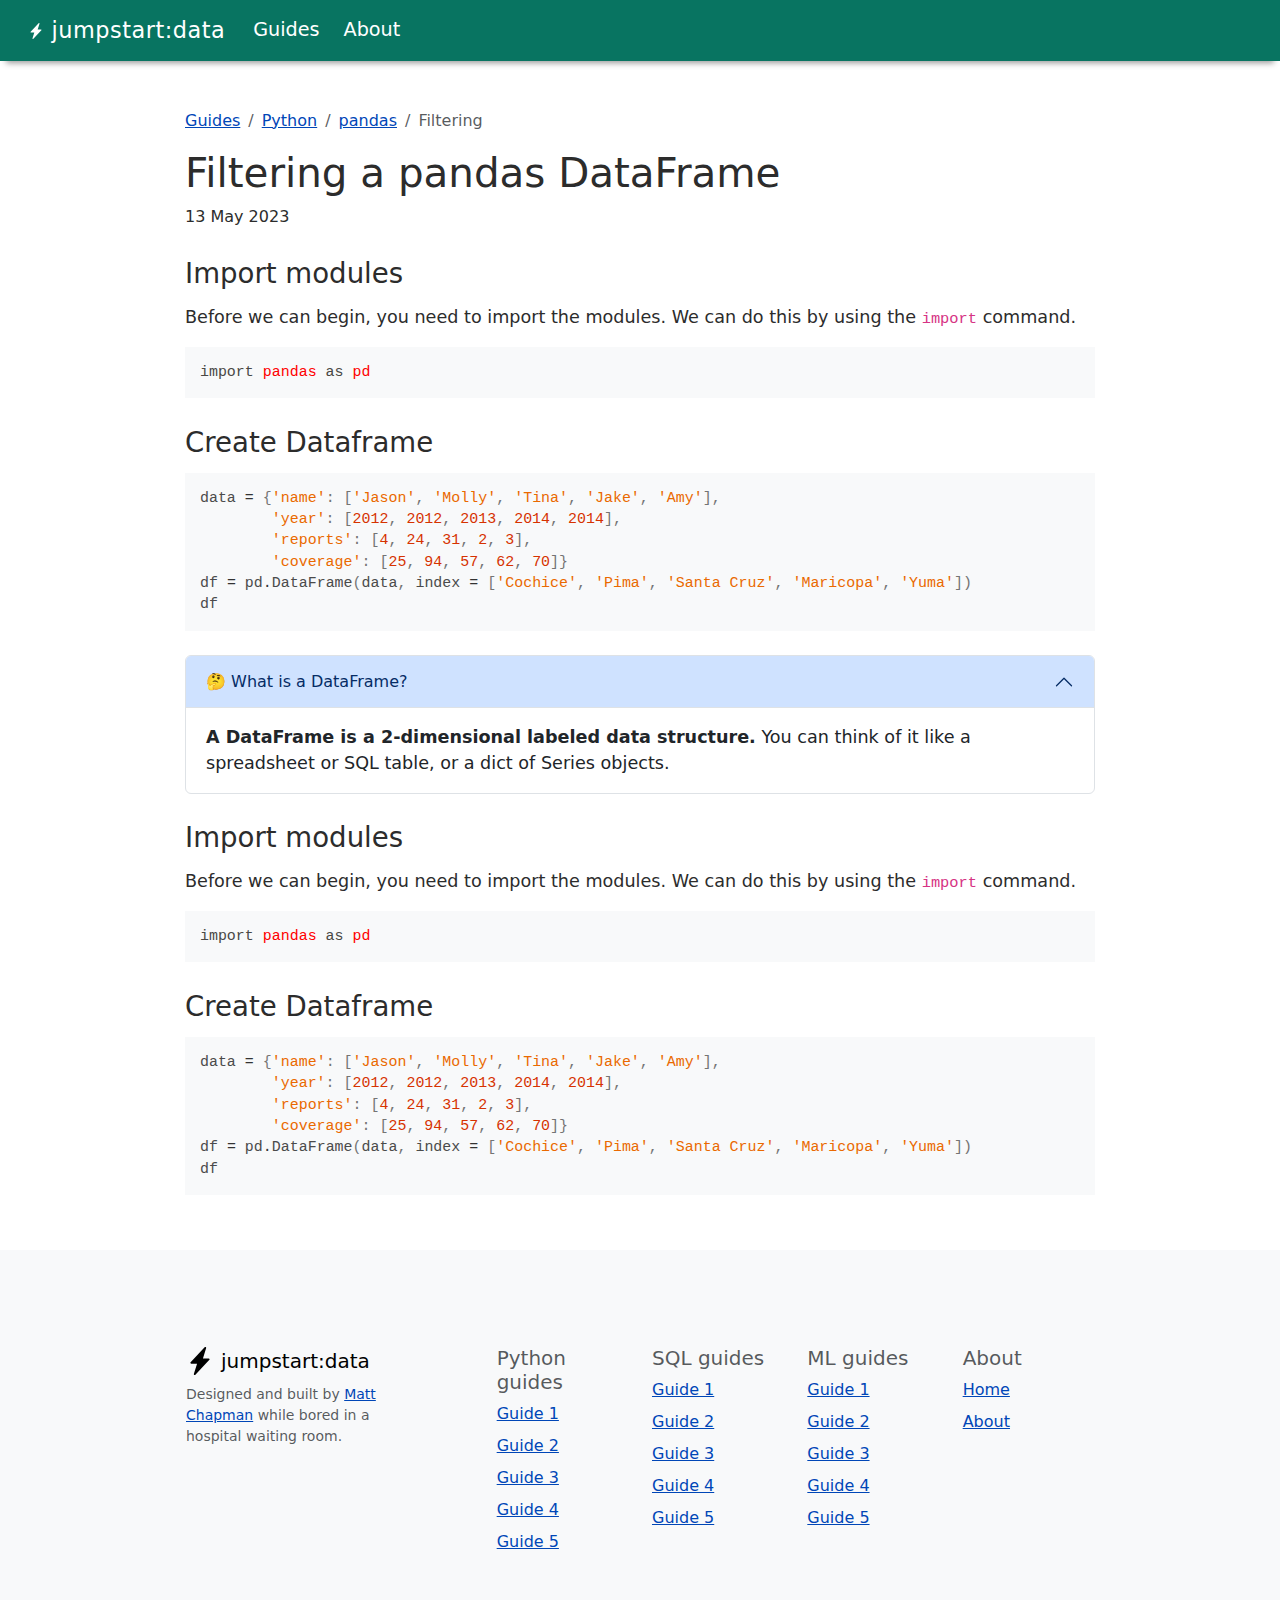
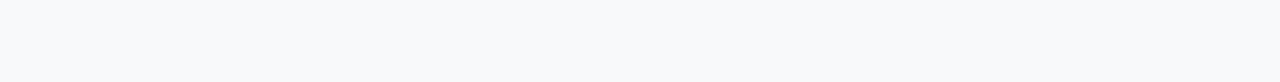
<file: guide1.html>
<!DOCTYPE html>
<html>
<head>
    <title>jumpstart:data</title>
    <meta charset="utf-8" />
    <meta name="viewport" content="width=device-width, initial-scale=1">
    <link href="https://cdn.jsdelivr.net/npm/bootstrap@5.3.0-alpha3/dist/css/bootstrap.min.css" rel="stylesheet">
    <link rel="stylesheet" href="https://cdnjs.cloudflare.com/ajax/libs/font-awesome/4.7.0/css/font-awesome.min.css">
    <link href="syntax.css" rel="stylesheet">
    <link href="custom.css" rel="stylesheet"> 
</head>
<body>

    <nav class="navbar navbar-expand-md navbar-dark" style="background-color: rgba(0,111,92, .97)">
        <div class="container-fluid">
            <a href="#" class="navbar-brand mx-lg-3 mx-1">
                <svg xmlns="http://www.w3.org/2000/svg" width="16" height="16" fill="currentColor" class="bi bi-lightning-charge-fill" viewBox="0 0 16 16">
                    <path d="M11.251.068a.5.5 0 0 1 .227.58L9.677 6.5H13a.5.5 0 0 1 .364.843l-8 8.5a.5.5 0 0 1-.842-.49L6.323 9.5H3a.5.5 0 0 1-.364-.843l8-8.5a.5.5 0 0 1 .615-.09z"/>
                  </svg>
                jumpstart:data
            </a>
            <button class="navbar-toggler" data-bs-toggle="collapse" data-bs-target="#nav" aria-controls="nav" aria-label="Expand Navigation">
                <div class="navbar-toggler-icon"></div>
                <!-- <span>
                    <i class="fa fa-bars"></i>
                </span> -->
            </button>
            <div class="collapse navbar-collapse" id="nav">
                <ul class="navbar-nav">
                    <!-- <li class="nav-item">
                        <a href="index.html" class="nav-link active px-sm-0 px-md-2" aria-current="page">Home</a>
                    </li> -->
                    <li class="nav-item mx-1">
                        <a href="#" class="nav-link px-sm-0 px-md-2">Guides</a>
                    </li>
                    <li class="nav-item mx-1">
                        <a href="#" class="nav-link px-sm-0 px-md-2">About</a>
                    </li>
                    <!-- <li>
                        <div class="bd-search" id="docsearch" data-bd-docs-version="5.2"><button type="button" class="DocSearch DocSearch-Button" aria-label="Search"><span class="DocSearch-Button-Container"><svg width="20" height="20" class="DocSearch-Search-Icon" viewBox="0 0 20 20"><path d="M14.386 14.386l4.0877 4.0877-4.0877-4.0877c-2.9418 2.9419-7.7115 2.9419-10.6533 0-2.9419-2.9418-2.9419-7.7115 0-10.6533 2.9418-2.9419 7.7115-2.9419 10.6533 0 2.9419 2.9418 2.9419 7.7115 0 10.6533z" stroke="currentColor" fill="none" fill-rule="evenodd" stroke-linecap="round" stroke-linejoin="round"></path></svg><span class="DocSearch-Button-Placeholder">Search</span></span><span class="DocSearch-Button-Keys"><kbd class="DocSearch-Button-Key">⌘</kbd><kbd class="DocSearch-Button-Key">K</kbd></span></button></div>
                    </li> -->
                    <!-- <li class="nav-item d-none d-sm-block d-md-none">
                        <button type="button" class="btn btn-warning navbar-btn">
                            <a href="#" class="external text-decoration-none text-reset">Buy me a coffee?</a>
                        </button>
                    </li> -->
                </ul>                
                <!-- <form class="d-flex" role="search">
                    <input class="form-control me-2" type="search" placeholder="Search" aria-label="Search">
                    <button class="btn btn-outline-success" type="submit">Search</button>
                </form> -->
            </div>
            <!-- <button type="button" class="btn btn-warning navbar-btn d-none d-md-block">
                <a href="#" class="external text-decoration-none text-reset">Buy me a coffee?</a>
            </button> -->
        </div>
    </nav>

    <div class="container pt-lg-5 pt-4"> <!-- p-sm-5 px-sm-4 px-md-5 mt-sm-5 mt-1 px-3 -->
        <div class="row">
            <div class="col-sm-12">
                <article>
                    <div class="technical_note">
                        <ol class="breadcrumb rounded-3">
                            <li class="breadcrumb-item"><a href="#">Guides</a></li>
                            <li class="breadcrumb-item"><a href="#">Python</a></li>
                            <li class="breadcrumb-item"><a href="#">pandas</a></li>
                            <li class="breadcrumb-item active" aria-current="page">Filtering</li>
                          </ol>
                        <header>
                            <!-- <h1 class="technical_note_title">Filter pandas Dataframes</h1> -->
                            <h1 class="bd-title mb-0">Filtering a pandas DataFrame</h1>
                            <!-- <p class="bd-lead">Lorem ipsum dolor sit amet consectetur adipisicing elit.</p> -->
                            <div class="technical_note_date mt-2">
                                <time datetime=" 2017-12-20T11:53:49-07:00 "> 13 May 2023</time>
                            </div>
                        </header>
                        <div class="content">
                            <h2 id="import-modules">Import modules</h2>
                            <p>Before we can begin, you need to import the modules. We can do this by using the <code>import</code> command.</p>
<div class="highlight"><pre tabindex="0" class="chroma"><code class="language-python" data-lang="python"><span class="kn">import</span> <span class="nn">pandas</span> <span class="k">as</span> <span class="nn">pd</span>
</code></pre></div>


<h2 id="create-dataframe">Create Dataframe</h2>
<div class="highlight">
    <pre tabindex="0" class="chroma"><code class="language-python" data-lang="python"><span class="n">data</span> <span class="o">=</span> <span class="p">{</span><span class="s1">&#39;name&#39;</span><span class="p">:</span> <span class="p">[</span><span class="s1">&#39;Jason&#39;</span><span class="p">,</span> <span class="s1">&#39;Molly&#39;</span><span class="p">,</span> <span class="s1">&#39;Tina&#39;</span><span class="p">,</span> <span class="s1">&#39;Jake&#39;</span><span class="p">,</span> <span class="s1">&#39;Amy&#39;</span><span class="p">],</span> 
        <span class="s1">&#39;year&#39;</span><span class="p">:</span> <span class="p">[</span><span class="mi">2012</span><span class="p">,</span> <span class="mi">2012</span><span class="p">,</span> <span class="mi">2013</span><span class="p">,</span> <span class="mi">2014</span><span class="p">,</span> <span class="mi">2014</span><span class="p">],</span> 
        <span class="s1">&#39;reports&#39;</span><span class="p">:</span> <span class="p">[</span><span class="mi">4</span><span class="p">,</span> <span class="mi">24</span><span class="p">,</span> <span class="mi">31</span><span class="p">,</span> <span class="mi">2</span><span class="p">,</span> <span class="mi">3</span><span class="p">],</span>
        <span class="s1">&#39;coverage&#39;</span><span class="p">:</span> <span class="p">[</span><span class="mi">25</span><span class="p">,</span> <span class="mi">94</span><span class="p">,</span> <span class="mi">57</span><span class="p">,</span> <span class="mi">62</span><span class="p">,</span> <span class="mi">70</span><span class="p">]}</span>
<span class="n">df</span> <span class="o">=</span> <span class="n">pd</span><span class="o">.</span><span class="n">DataFrame</span><span class="p">(</span><span class="n">data</span><span class="p">,</span> <span class="n">index</span> <span class="o">=</span> <span class="p">[</span><span class="s1">&#39;Cochice&#39;</span><span class="p">,</span> <span class="s1">&#39;Pima&#39;</span><span class="p">,</span> <span class="s1">&#39;Santa Cruz&#39;</span><span class="p">,</span> <span class="s1">&#39;Maricopa&#39;</span><span class="p">,</span> <span class="s1">&#39;Yuma&#39;</span><span class="p">])</span>
<span class="n">df</span>
</code></pre></div><div></div>

                            <!-- Accordian -->
                            <div class="accordion mt-4" id="accordionExample">
                                <div class="accordion-item">
                                  <h6 class="accordion-header" id="headingOne">
                                    <button class="accordion-button" type="button" data-bs-toggle="collapse" data-bs-target="#collapseOne" aria-expanded="true" aria-controls="collapseOne">
                                    🤔 What is a DataFrame?
                                    </button>
                                  </h6>
                                  <div id="collapseOne" class="accordion-collapse collapse show" aria-labelledby="headingOne" data-bs-parent="#accordionExample">
                                    <div class="accordion-body">
                                      <strong>A DataFrame is a 2-dimensional labeled data structure.</strong> You can think of it like a spreadsheet or SQL table, or a dict of Series objects.
                                    </div>
                                  </div>
                                </div>
                            </div>

                            <h2 id="import-modules">Import modules</h2>
                            <p>Before we can begin, you need to import the modules. We can do this by using the <code>import</code> command.</p>
<div class="highlight"><pre tabindex="0" class="chroma"><code class="language-python" data-lang="python"><span class="kn">import</span> <span class="nn">pandas</span> <span class="k">as</span> <span class="nn">pd</span>
</code></pre></div><h2 id="create-dataframe">Create Dataframe</h2>
<div class="highlight">
    <pre tabindex="0" class="chroma"><code class="language-python" data-lang="python"><span class="n">data</span> <span class="o">=</span> <span class="p">{</span><span class="s1">&#39;name&#39;</span><span class="p">:</span> <span class="p">[</span><span class="s1">&#39;Jason&#39;</span><span class="p">,</span> <span class="s1">&#39;Molly&#39;</span><span class="p">,</span> <span class="s1">&#39;Tina&#39;</span><span class="p">,</span> <span class="s1">&#39;Jake&#39;</span><span class="p">,</span> <span class="s1">&#39;Amy&#39;</span><span class="p">],</span> 
        <span class="s1">&#39;year&#39;</span><span class="p">:</span> <span class="p">[</span><span class="mi">2012</span><span class="p">,</span> <span class="mi">2012</span><span class="p">,</span> <span class="mi">2013</span><span class="p">,</span> <span class="mi">2014</span><span class="p">,</span> <span class="mi">2014</span><span class="p">],</span> 
        <span class="s1">&#39;reports&#39;</span><span class="p">:</span> <span class="p">[</span><span class="mi">4</span><span class="p">,</span> <span class="mi">24</span><span class="p">,</span> <span class="mi">31</span><span class="p">,</span> <span class="mi">2</span><span class="p">,</span> <span class="mi">3</span><span class="p">],</span>
        <span class="s1">&#39;coverage&#39;</span><span class="p">:</span> <span class="p">[</span><span class="mi">25</span><span class="p">,</span> <span class="mi">94</span><span class="p">,</span> <span class="mi">57</span><span class="p">,</span> <span class="mi">62</span><span class="p">,</span> <span class="mi">70</span><span class="p">]}</span>
<span class="n">df</span> <span class="o">=</span> <span class="n">pd</span><span class="o">.</span><span class="n">DataFrame</span><span class="p">(</span><span class="n">data</span><span class="p">,</span> <span class="n">index</span> <span class="o">=</span> <span class="p">[</span><span class="s1">&#39;Cochice&#39;</span><span class="p">,</span> <span class="s1">&#39;Pima&#39;</span><span class="p">,</span> <span class="s1">&#39;Santa Cruz&#39;</span><span class="p">,</span> <span class="s1">&#39;Maricopa&#39;</span><span class="p">,</span> <span class="s1">&#39;Yuma&#39;</span><span class="p">])</span>
<span class="n">df</span>
</code></pre></div><div></div>
                        </div>
                    </div>
                </article>
            </div>
        </div>
    </div>

    <footer class="bd-footer py-4 py-md-5 mt-5 bg-body-tertiary">
        <div class="container py-4 py-md-5 px-4 px-md-3 text-body-secondary">
          <div class="row">
            <div class="col-lg-3 mb-3">
              <!-- <a class="d-inline-flex align-items-center mb-2 text-body-emphasis text-decoration-none" href="/" aria-label="Jumpstart Data">
                <svg xmlns="http://www.w3.org/2000/svg" width="40" height="32" class="d-block me-2" viewBox="0 0 118 94" role="img"><title>Bootstrap</title><path fill-rule="evenodd" clip-rule="evenodd" d="M24.509 0c-6.733 0-11.715 5.893-11.492 12.284.214 6.14-.064 14.092-2.066 20.577C8.943 39.365 5.547 43.485 0 44.014v5.972c5.547.529 8.943 4.649 10.951 11.153 2.002 6.485 2.28 14.437 2.066 20.577C12.794 88.106 17.776 94 24.51 94H93.5c6.733 0 11.714-5.893 11.491-12.284-.214-6.14.064-14.092 2.066-20.577 2.009-6.504 5.396-10.624 10.943-11.153v-5.972c-5.547-.529-8.934-4.649-10.943-11.153-2.002-6.484-2.28-14.437-2.066-20.577C105.214 5.894 100.233 0 93.5 0H24.508zM80 57.863C80 66.663 73.436 72 62.543 72H44a2 2 0 01-2-2V24a2 2 0 012-2h18.437c9.083 0 15.044 4.92 15.044 12.474 0 5.302-4.01 10.049-9.119 10.88v.277C75.317 46.394 80 51.21 80 57.863zM60.521 28.34H49.948v14.934h8.905c6.884 0 10.68-2.772 10.68-7.727 0-4.643-3.264-7.207-9.012-7.207zM49.948 49.2v16.458H60.91c7.167 0 10.964-2.876 10.964-8.281 0-5.406-3.903-8.178-11.425-8.178H49.948z" fill="currentColor"></path></svg>
                <span class="fs-5">Matt Chapman</span>
              </a> -->
              <a class="d-inline-flex align-items-center mb-2 text-body-emphasis text-decoration-none" href="/" aria-label="Jumpstart Data">
                <svg xmlns="http://www.w3.org/2000/svg" width="28" height="28" fill="currentColor" class="bi bi-lightning-charge-fill" viewBox="0 0 16 16">
                    <path d="M11.251.068a.5.5 0 0 1 .227.58L9.677 6.5H13a.5.5 0 0 1 .364.843l-8 8.5a.5.5 0 0 1-.842-.49L6.323 9.5H3a.5.5 0 0 1-.364-.843l8-8.5a.5.5 0 0 1 .615-.09z"/>
                </svg>
                  <span class="fs-5 footer-brand">jumpstart:data</span>
              </a>
              <ul class="list-unstyled small">
                <li class="mb-2">Designed and built by <a href="https://medium.com/@mattchapmanmsc">Matt Chapman</a> while bored in a hospital waiting room.</a></li>
                <!-- <li class="mb-2">Code licensed <a href="https://github.com/twbs/bootstrap/blob/main/LICENSE" target="_blank" rel="license noopener">MIT</a>, docs <a href="https://creativecommons.org/licenses/by/3.0/" target="_blank" rel="license noopener">CC BY 3.0</a>.</li> -->
              </ul>
            </div>
            <div class="col-6 col-lg-2 offset-lg-1 mb-3">
              <h5>Python guides</h5>
              <ul class="list-unstyled">
                <li class="mb-2"><a href="#">Guide 1</a></li>
                <li class="mb-2"><a href="#">Guide 2</a></li>
                <li class="mb-2"><a href="#">Guide 3</a></li>
                <li class="mb-2"><a href="#">Guide 4</a></li>
                <li class="mb-2"><a href="#">Guide 5</a></li>
              </ul>
            </div>
            <div class="col-6 col-lg-2 mb-3">
              <h5>SQL guides</h5>
              <ul class="list-unstyled">
                <li class="mb-2"><a href="#">Guide 1</a></li>
                <li class="mb-2"><a href="#">Guide 2</a></li>
                <li class="mb-2"><a href="#">Guide 3</a></li>
                <li class="mb-2"><a href="#">Guide 4</a></li>
                <li class="mb-2"><a href="#">Guide 5</a></li>
              </ul>
            </div>
            <div class="col-6 col-lg-2 mb-3">
              <h5>ML guides</h5>
              <ul class="list-unstyled">
                <li class="mb-2"><a href="#">Guide 1</a></li>
                <li class="mb-2"><a href="#">Guide 2</a></li>
                <li class="mb-2"><a href="#">Guide 3</a></li>
                <li class="mb-2"><a href="#">Guide 4</a></li>
                <li class="mb-2"><a href="#">Guide 5</a></li>
              </ul>
            </div>
            <div class="col-6 col-lg-2 mb-3">
              <h5>About</h5>
              <ul class="list-unstyled">
                <li class="mb-2"><a href="#">Home</a></li>
                <li class="mb-2"><a href="#">About</a></li>
              </ul>
            </div>
          </div>
        </div>
      </footer>

    <!-- JS scripts -->
    <!-- <script src="https://cdn.jsdelivr.net/npm/bootstrap@5.3.0-alpha3/dist/js/bootstrap.bundle.min.js" integrity="sha384-ENjdO4Dr2bkBIFxQpeoTz1HIcje39Wm4jDKdf19U8gI4ddQ3GYNS7NTKfAdVQSZe" crossorigin="anonymous"></script> -->
    <script src="https://cdn.jsdelivr.net/npm/@popperjs/core@2.11.7/dist/umd/popper.min.js" integrity="sha384-zYPOMqeu1DAVkHiLqWBUTcbYfZ8osu1Nd6Z89ify25QV9guujx43ITvfi12/QExE" crossorigin="anonymous"></script>
<script src="https://cdn.jsdelivr.net/npm/bootstrap@5.3.0-alpha3/dist/js/bootstrap.min.js" integrity="sha384-Y4oOpwW3duJdCWv5ly8SCFYWqFDsfob/3GkgExXKV4idmbt98QcxXYs9UoXAB7BZ" crossorigin="anonymous"></script>
</body>
</file>
<file: syntax.css>
/* Background */ .chroma { background-color: #F8F9FA}
/* Error */ .chroma .err { color: #ff0000;}
/* LineTableTD */ .chroma .lntd {vertical-align: top; padding: 0; margin: 0; border: 0; }
/* LineTable */ .chroma .lntable {border-spacing: 0; padding: 0; margin: 0; border: 0; width: 100%; overflow: auto; display: block; }
/* LineHighlight */ .chroma .hl { background-color: #ffffcc; display: block; width: 100% }
/* LineNumbersTable */ .chroma .lnt {margin-right: 0.4em; padding: 0 0.4em 0 0.4em; display: block; }
/* LineNumbers */ .chroma .ln {margin-right: 0.4em; padding: 0 0.4em 0 0.4em; }
/* Keyword */ .chroma .k { color: #494845; /*font-weight: bold }*/ }
/* KeywordConstant */ .chroma .kc { color: #494845; /*font-weight: bold }*/ }
/* KeywordDeclaration */ .chroma .kd { color: #494845; /*font-weight: bold }*/ }
/* KeywordNamespace */ .chroma .kn { color: #494845; /*font-weight: bold }*/ }
/* KeywordPseudo */ .chroma .kp { color: #0088ff; /*font-weight: bold }*/ }
/* KeywordReserved */ .chroma .kr { color: #228899; /*font-weight: bold }*/ }
/* KeywordType */ .chroma .kt { color: #6666ff; /*font-weight: bold }*/ }
.chroma .n { color: #4b4b4b }
/* NameAttribute */ .chroma .na { color: #ff0000 }
/* NameBuiltin */ .chroma .nb { color: #ff0000 }
/* NameClass */ .chroma .nc { color: #ff0000; /*font-weight: bold }*/ }
/* NameConstant */ .chroma .no { color: #ff0000; /*font-weight: bold }*/ }
/* NameDecorator */ .chroma .nd { color: #ff0000; /*font-weight: bold }*/ }
/* NameEntity */ .chroma .ni { color: #ff0000 }
/* NameException */ .chroma .ne { color: #ff0000; /*font-weight: bold }*/ }
/* NameFunction */ .chroma .nf { color: #ff0000; /*font-weight: bold }*/ }
/* NameLabel */ .chroma .nl { color: #ff0000; /*font-weight: bold }*/ }
/* NameNamespace */ .chroma .nn { color: #ff0000; /*font-weight: bold }*/ }
/* NameTag */ .chroma .nt { color: #ff0000 }
/* NameVariable */ .chroma .nv { color: #ff0000 }
/* NameVariableClass */ .chroma .vc { color: #ff0000 }
/* NameVariableGlobal */ .chroma .vg { color: #ff0000 }
/* NameVariableInstance */ .chroma .vi { color: #ff0000 }
/* LiteralString */ .chroma .s { }
/* LiteralStringAffix */ .chroma .s1 { color: #ea6900  }
/* LiteralStringBacktick */ .chroma .sb { }
/* LiteralStringChar */ .chroma .sc { color: #ea6900}
/* LiteralStringDoc */ .chroma .sd { color: #ea6900}
/* LiteralStringEscape */ .chroma .se { color: #ea6900; ; /*font-weight: bold }*/ }
/* LiteralStringInterpol */ .chroma .si { background-color: #eeeeee }
/* LiteralStringOther */ .chroma .sx { color: #ea6900; }
/* LiteralStringRegex */ .chroma .sr { color: #ea6900; }
/* LiteralStringSymbol */ .chroma .ss { color: #ea6900; }
/* LiteralNumber */ .chroma .m { color: #d63200; /*font-weight: bold }*/ }
/* LiteralNumberBin */ .chroma .mb { color: #d63200; /*font-weight: bold }*/ }
/* LiteralNumberFloat */ .chroma .mf { color: #d63200; /*font-weight: bold }*/ }
/* LiteralNumberHex */ .chroma .mh { color: #d63200; /*font-weight: bold }*/ }
/* LiteralNumberInteger */ .chroma .mi { color: #d63200; /*font-weight: bold }*/ }
/* LiteralNumberIntegerLong */ .chroma .il { color: #d63200; /*font-weight: bold }*/ }
/* LiteralNumberOct */ .chroma .mo { color: #d63200; /*font-weight: bold }*/ }
/* Operator */ .chroma .o { color: #333333 }
/* OperatorWord */ .chroma .ow { color: #333333; /*font-weight: bold }*/ }
/* Comment */ .chroma .c { color: #bb8000; font-style: italic }
/* CommentHashbang */ .chroma .ch { color: #bb8000; font-style: italic }
/* CommentMultiline */ .chroma .cm { color: #bb8000; font-style: italic }
/* CommentSingle */ .chroma .c1 { color: #bb8000; font-style: italic }
/* CommentSpecial */ .chroma .cs { color: #bb8000; /*font-weight: bold }*/ font-style: italic }
/* CommentPreproc */ .chroma .cp { color: #bb8000 }
/* CommentPreprocFile */ .chroma .cpf { color: #bb8000 }
/* GenericDeleted */ .chroma .gd { color: #a00000 }
/* GenericEmph */ .chroma .ge { font-style: italic }
/* GenericError */ .chroma .gr { color: #ff0000 }
/* GenericHeading */ .chroma .gh { color: #000080; /*font-weight: bold }*/ }
/* GenericInserted */ .chroma .gi { color: #00a000 }
/* GenericOutput */ .chroma .go { color: #888888 }
/* GenericPrompt */ .chroma .gp { color: #c65d09; /*font-weight: bold }*/ }
/* GenericStrong */ .chroma .gs { font-weight: bold }
/* GenericSubheading */ .chroma .gu { color: #800080; /*font-weight: bold }*/ }
/* GenericTraceback */ .chroma .gt { color: #0044dd }
/* TextWhitespace */ .chroma .w { color: #bbbbbb }
</file>
<file: custom.css>
@charset "UTF-8";

.mb-0 {
    margin-bottom: 0!important;
}

.bd-lead {
    font-size: calc(1.275rem + .3vw);
    font-weight: 300;
    margin-top: 10px;
}

.btn-warning {
    /* background-color: #FF6718;
    border: 0;
    color: white; */
    font-weight: 500;
}

.navbar-toggler {
    border: 0;
}

.h1-gradient {
    background: linear-gradient(.25turn, #42047e, #07f49e);
    -webkit-background-clip: text;
    -webkit-text-fill-color: transparent;
    text-decoration: none;
}

.no-decoration {
    text-decoration: none;
}

.text-white {
    color: white;
}

.overflow-hidden {
    max-height: 50vh;
}

@media (max-width: 1000px) {
    .overflow-hidden {max-height: 50vh}
}

@media (max-width: 800px) {
    .overflow-hidden {max-height: 43vh}
}

@media (max-width: 700px) {
    .overflow-hidden {max-height: 39vh}
}

@media (max-width: 650px) {
    .overflow-hidden {max-height: 35vh}
}

@media (max-width: 600px) {
    .overflow-hidden {max-height: 34vh}
}

@media (max-width: 550px) {
    .overflow-hidden {max-height: 33vh}
}

@media (max-width: 500px) {
    .overflow-hidden {max-height: 32vh}
}

@media (max-width: 450px) {
.display-4 {font-size: calc(1.275rem + 2.5vw);}
.overflow-hidden {max-height: 28vh}
}

@media (max-width: 400px) {
    /* .overflow-hidden {max-height: 25vh} */
    .overflow-hidden {display: none;}
}

.footer-brand {
    font-weight: 500;
    margin-left: 7px;
}

/* FILTERING SYSTEM */

.filterDiv {
    display: none; /* Hidden by default */
  }
  
  /* The "show" class is added to the filtered elements */
  .show {
    display: flex;
  }


/* CARDS */

/* .text-body-secondary {
    font-family: monospace;
} */

.card {
    border-color:rgba(175, 175, 175, 0.3);
}

.card-title:hover {
    background: linear-gradient(.25turn, #42047e, #07f49e);
    -webkit-background-clip: text;
    -webkit-text-fill-color: transparent;
    text-decoration: none;
}

.card-footer {
    border-color:rgba(175, 175, 175, 0.3);
}

.badge {
    border-radius: 25px;
    color: black;
    font-weight: 200;
}

.badge-python {
    background-color: #D5F9DE;
}

.badge-pandas {
    background-color: #FFD6BA;
}

.badge-sql {
    background-color: #BEB8EB;
}


/* CHECKBOX SELECTORS */

/* [value="python"]:checked ~ .card[data-category="python"],
[value="sql"]:checked ~ .card[data-category="sql"]
{ 
    display: block;
    animation: fadeIn .25s;
}

[value="python"]:not(:checked) ~ .card[data-category="python"],
[value="sql"]:not(:checked) ~ .card[data-category="sql"]
{
    display: none;
    animation: fadeOut .25s;
} */


/* @media (max-width: 370px) {
    .display-4 {font-size: calc(1.275rem + 1.8vw);}
    .overflow-hidden {max-height: 22vh;}
    }

@media (max-width: 350px) {
    .overflow-hidden {max-height: 18vh}
} */

.image-bg {
    background-image: linear-gradient(-45deg, #48A4FF 50%, #ff5085 50%);
    /* background-size: cover; */
    filter: blur(72px);
    margin-left: auto;
    margin-right: auto;
    /* max-width: 300px; */
    width: 200px;
    height: 200px;
    position: relative;
    /* z-index: 1; */
    /* position: absolute;
    z-index: 1; */
}

.hero-image {
    /* filter: drop-shadow(1px 1px 3px rgb(0 0 0 / 0.4)); */
    /* background-image: linear-gradient(-45deg, #bd34fe 50%, #47caff 50%); */
    /* backdrop-filter: blur(72px); */
    position: absolute;
    left:0;
    right:0;
    top:110px;
    bottom:0;
    /* margin-left: auto;
    margin-right: auto; */
    /* width: 200px; */
    /* height: 200px; */
    /* position: relative; */
    /* z-index: 2; */
    /* position: absolute; */
    /* z-index: 10;
    /* background-color: blue; */
}

  

  


/* ---------------------------------------------------------
/* Computer Modern font
---------------------------------------------------------*/
/*
@font-face {
  font-family: "Computer Modern";
  src: url(../fonts/cmunbi.ttf);
  font-weight: bold;
  font-style: italic, oblique;
}
@font-face {
  font-family: "Computer Modern";
  src: url(../fonts/cmunbx.ttf);
  font-weight: bold;
}
@font-face {
  font-family: "Computer Modern";
  src: url(../fonts/cmunti.ttf);
  font-style: italic, oblique;
}
@font-face {
  font-family: "Computer Modern";
  src: url(../fonts/cmunrm.ttf);
  font-weight: normal;
  font-style: normal;
}
*/

/* ---------------------------------------------------------
/* Fontawesome
---------------------------------------------------------*/

/*!
 *  Font Awesome 4.7.0 by @davegandy - http://fontawesome.io - @fontawesome
 *  License - http://fontawesome.io/license (Font: SIL OFL 1.1, CSS: MIT License)
 */

@font-face {
    font-family: FontAwesome;
    src: url(../fonts/fontawesome-webfont.eot?v=4.7.0);
    src: url(../fonts/fontawesome-webfont.eot?#iefix&v=4.7.0) format("embedded-opentype"), url(../fonts/fontawesome-webfont.woff2?v=4.7.0) format("woff2"), url(../fonts/fontawesome-webfont.woff?v=4.7.0) format("woff"), url(../fonts/fontawesome-webfont.ttf?v=4.7.0) format("truetype"), url(../fonts/fontawesome-webfont.svg?v=4.7.0#fontawesomeregular) format("svg");
    font-weight: 400;
    font-style: normal
}
.fa {
    display: inline-block;
    font: normal normal normal 14px/1 FontAwesome;
    font-size: inherit;
    text-rendering: auto;
    -webkit-font-smoothing: antialiased;
    -moz-osx-font-smoothing: grayscale
}

.fa-lg {
    font-size: 1.333333em;
    line-height: .75em;
    vertical-align: -15%
}
.fa-2x {
    font-size: 2em
}
.fa-3x {
    font-size: 3em
}
.fa-4x {
    font-size: 4em
}
.fa-5x {
    font-size: 5em
}
.fa-fw {
    width: 1.285714em;
    text-align: center
}
.fa-tag:before {
    content: ""
}
.fa-folder:before {
    content: ""
}
.fa-facebook:before {
    content: ""
}
.fa-google-plus:before {
    content: ""
}
.fa-linkedin:before {
    content: ""
}
.fa-rss:before {
    content: ""
}
.fa-rss-square:before {
    content: ""
}
.fa-twitter:before {
    content: ""
}
.sr-only {
    position: absolute;
    width: 1px;
    height: 1px;
    padding: 0;
    margin: -1px;
    overflow: hidden;
    clip: rect(0, 0, 0, 0);
    border: 0
}
.sr-only-focusable:active,
.sr-only-focusable:focus {
    position: static;
    width: auto;
    height: auto;
    margin: 0;
    overflow: visible;
    clip: auto
}

/* ---------------------------------------------------------
/* Sticky footer styles
---------------------------------------------------------*/
html {
  position: relative;
  min-height: 100%;
}
body {
  /* Margin bottom by footer height */
  margin-bottom: 0;
  color:#2c2c2c;
  /* font-family: 'Muli', sans-serif; */
}
.footer {
  position: absolute;
  bottom: 0;
  width: 100%;
  /* Set the fixed height of the footer here */
  height: 60px;
  line-height: 60px; /* Vertically center the text there */
  font-size: 15px;
}

/* ---------------------------------------------------------
Basic page styling
---------------------------------------------------------*/
/* Not required for template or sticky footer method. */

body > .container {
  padding: 80px 15px 0;
}

.footer > .container {
  padding-right: 15px;
  padding-left: 15px;
}

a {
  color: #0046B7;
}

a:hover {
  color: #0056FF;
}

.container {
  max-width: 940px;
}

.content {
  font-size: 1.1em;
}

/* ---------------------------------------------------------
Header
---------------------------------------------------------*/

h1, h2, h3, h4, h5, h6 {
  /* font-family: 'Muli', sans-serif; */
  /* font-weight: bold; */
  font-weight: 500;
  line-height: 1.2;
}

/* ---------------------------------------------------------
Navbar
---------------------------------------------------------*/

.navbar {
  background-color: #d61c14;
  border-bottom: 0px;
  -webkit-box-shadow: 0 8px 6px -6px #999;
  -moz-box-shadow: 0 8px 6px -6px #999;
  box-shadow: 0 8px 6px -6px #999;
}

.navbar .navbar-brand, .navbar .navbar-brand:hover {
  color: #fff;
  letter-spacing: 0.5px;
  font-weight: 500;
  /* text-transform: uppercase; */
  font-size: 1.4em;
}

.navbar-nav > li > a {
  color: #fff;
  /* text-transform: uppercase; */
  font-size: 1.2em;
  font-weight: 300;
}

.navbar-toggler-icon { 
  background-image: url("data:image/svg+xml;charset=utf8,%3Csvg viewBox='0 0 30 30' xmlns='http://www.w3.org/2000/svg'%3E%3Cpath stroke='rgba(255, 255, 255, 1)' stroke-width='2' stroke-linecap='round' stroke-miterlimit='10' d='M4 7h22M4 15h22M4 23h22'/%3E%3C/svg%3E")
}

/* ---------------------------------------------------------
Homepage
---------------------------------------------------------*/

.homepage h1 {
  text-align: center;
  margin: 0px 0px 30px 0px;
  line-height: 1em;
}

.homepage h1 .major_line{
  font-size: 0.9em;
  font-weight: 700;
}

.homepage h1 .minor_line{
  font-size: .6em;
  font-weight: 400;
}

.homepage h2 {
  text-align: left;
  font-size: 1.65em;
  font-weight: 700;
  color: #626262;
  margin: 0px 0px 20px 0px;
  padding: 7px 20px 7px 20px;
  border: solid 1px #bbb;
  background-color: #e4e4e4;
}

.homepage h3 {
  font-size: 1.4em;
  font-weight: 700;
}

.homepage h3.category_header {
  background-color: #f7f6f6;
  color: rgb(84, 84, 84);
  padding: 10px 20px 10px 20px;
  border: solid 1px #e6e6e6;
  margin-bottom: 20px;
}

.homepage h4 {
  font-size: 1.2em;
  font-weight: normal;
}

.homepage h4 .card_header {
  font-size: 1.2em;
}

.homepage p{
  font-size: 1.1em;
}

.homepage .blurb{
  margin-bottom: 1.5em;
}

/* ---------------------------------------------------------
Homepage cards
---------------------------------------------------------*/

.homepage .card{
  border-radius: 0rem;
  margin-bottom: 20px;
}

.homepage .card-header {
  background-color: rgba(255, 255, 255, 1);
}

.homepage .card-body ul{
    padding-left: 20px;
    margin-bottom: 0;
  }

  .homepage .card-body li{
    font-size: 1.05em;
  }

@media (min-width: 480px) {
  .homepage .card-body {
    -webkit-columns: 384px 2;
      -moz-columns: 384px 2;
          columns: 384px 2;
  }}

  .homepage .article_list li{
    font-size: 1em;
  }

  .article_list .date_published {
    font-size: .7em;
  }

  .homepage .article_list {
    -webkit-columns: 1;
    -moz-columns: 1;
    columns: 1;
  }
 
  @media (min-width: 480px) {
    .homepage .article_list {
      -webkit-columns: 1;
      -moz-columns: 1;
      columns: 1;
    }
    
    .homepage .article_list li{
      font-size: 1.2em;
    }
  }
  

/* ---------------------------------------------------------
Technical Notes
---------------------------------------------------------*/

.technical_note, .page {
  /* font-family: 'Muli', sans-serif; */
}

.technical_note .technical_note_date{
  margin-bottom:1em;
}

.technical_note .mjx-math{
  font-size: 1.1em;
}

.technical_note h1, .page h1{
  font-size: 2.4rem;
  font-size: calc(1.325rem + 1.5vw);
}

.technical_note h2{
  /* font-size: 1.3em; */
  font-size: calc(1.325rem + .5vw);
  /* font-weight: bold; */
  font-weight: 500;
  margin-top: 1em;
  margin-bottom: .5em;
}

.technical_note h3{
  font-size: 1.1em;
  /* font-weight: bold; */
  font-weight: 500;
  margin-top: 1em;
}

.technical_note h4{
  font-size: 1.05em;
  /* font-weight: bold; */
  font-weight: 500;
  margin-top: 1em;
}

.technical_note h5{
  font-size: 1em;
  /* font-weight: bold; */
  font-weight: 500;
  margin-top: 1em;
}

.technical_note li p {
  margin-bottom: 0rem;
}

/* ---------------------------------------------------------
Articles
---------------------------------------------------------*/

.article h1{
  font-weight: bold;
  /* font-family: 'Muli', sans-serif; */
  text-align: center;
  margin-bottom:10px;
}

.article header {
  margin: 0 0 30px 0;
}

.article .content{
  font-family: "Crimson Text", serif;
} 

.article .content p {
  font-size: 1.3em;
  line-height: 1.5em;
  padding-top:.25em;
  padding-bottom:.25em;
}

.article .content li {
  font-size: 1.3em;
  line-height: 1.5em;
}

.article .content blockquote{
  font-style: italic;
  font-size: 1.1em;
  padding: 0 4em 0 4em;
  color: #776f68;
}

.article .article_date{
  font-size: 1.4em;
  text-align: center;
  /* font-family: 'Muli', sans-serif; */
}

.article h2{
  font-size: 1.6em;
  margin-top: 1em;
  margin-bottom: .5em;
  /* font-family: 'Muli', sans-serif; */
  font-weight: bold;
}

.article h3{
  font-size: 1.5em;
  /* font-family: 'Muli', sans-serif; */
  font-weight: bold;
}

.article h4{
  font-size: 1.4em;
  /* font-family: 'Muli', sans-serif; */
  font-weight: bold;
}

.article h5{
  font-size: 1.4em;
  /* font-family: 'Muli', sans-serif; */
  font-style:italic;
}

.article .footnotes li {
  font-size: .9em;
  color: #444444;
}

/* ---------------------------------------------------------
Code
---------------------------------------------------------*/

pre code{
  color:#747474;
}

pre {
  padding: .5em;
  display: block;
  margin-bottom: .5em;
  font-size: .85em;
}

.highlight pre{
  /* border: 1px solid #ccc; */
  line-height: 1.42857143;
  padding: 1em;
  /* border-radius: 5px; */
}

/* ---------------------------------------------------------
Images
---------------------------------------------------------*/

img{
  max-width: 100%;
  height: auto;
  width: 100%\9; /* ie8 */
  display:block;
    margin-left: auto;
    margin-right: auto;
}

/* ---------------------------------------------------------
Bug reporting
---------------------------------------------------------*/

.bug_reporting{
    padding: 1em;
    border: solid 1px #e6e6e6;
    margin-top: 3em;

}

.bug_reporting h4{
    margin: 0 0 10px 0;
    font-size: 18px;
}

.bug_reporting p{
    margin: 0;
    font-size: 16px;
}



/* ---------------------------------------------------------
Flashcards
---------------------------------------------------------*/

.flashcard {
  max-height: 400px !important;
  -webkit-box-shadow: 8px 8px 5px -4px rgba(175, 175, 175, 0.8);
  -moz-box-shadow: 8px 8px 5px -4px rgba(175, 175, 175, 0.8);
  box-shadow: 8px 8px 5px -4px rgba(175, 175, 175, 0.8);
  display: block;
  margin-right: auto;
  margin-left: auto;
}

.flashcard_banner {
  margin-bottom: 1.5em;
  font-size: 1.1em;
  text-align: center;
}

/* ---------------------------------------------------------
Tables
---------------------------------------------------------*/

table{
  margin: 1em;
}

table,tr,th,td{
  font-family: sans-serif;
  border:1px solid black;
  border-collapse:collapse;
  padding: 5px;
  font-size: .95em;
}

td, th{
  text-align:left;
  vertical-align:middle;
  word-break:break-all;
}

th{
  font-weight:bold;
}

/* ---------------------------------------------------------
Render Math
---------------------------------------------------------*/

.technical_note .MathJax {
  -webkit-font-smoothing: antialiased;
  background: inherit !important;
  border: none !important;
  font-size: 1.3em !important;
}

.article .MathJax {
  font-size: 1em !important;;
  }
</file>
